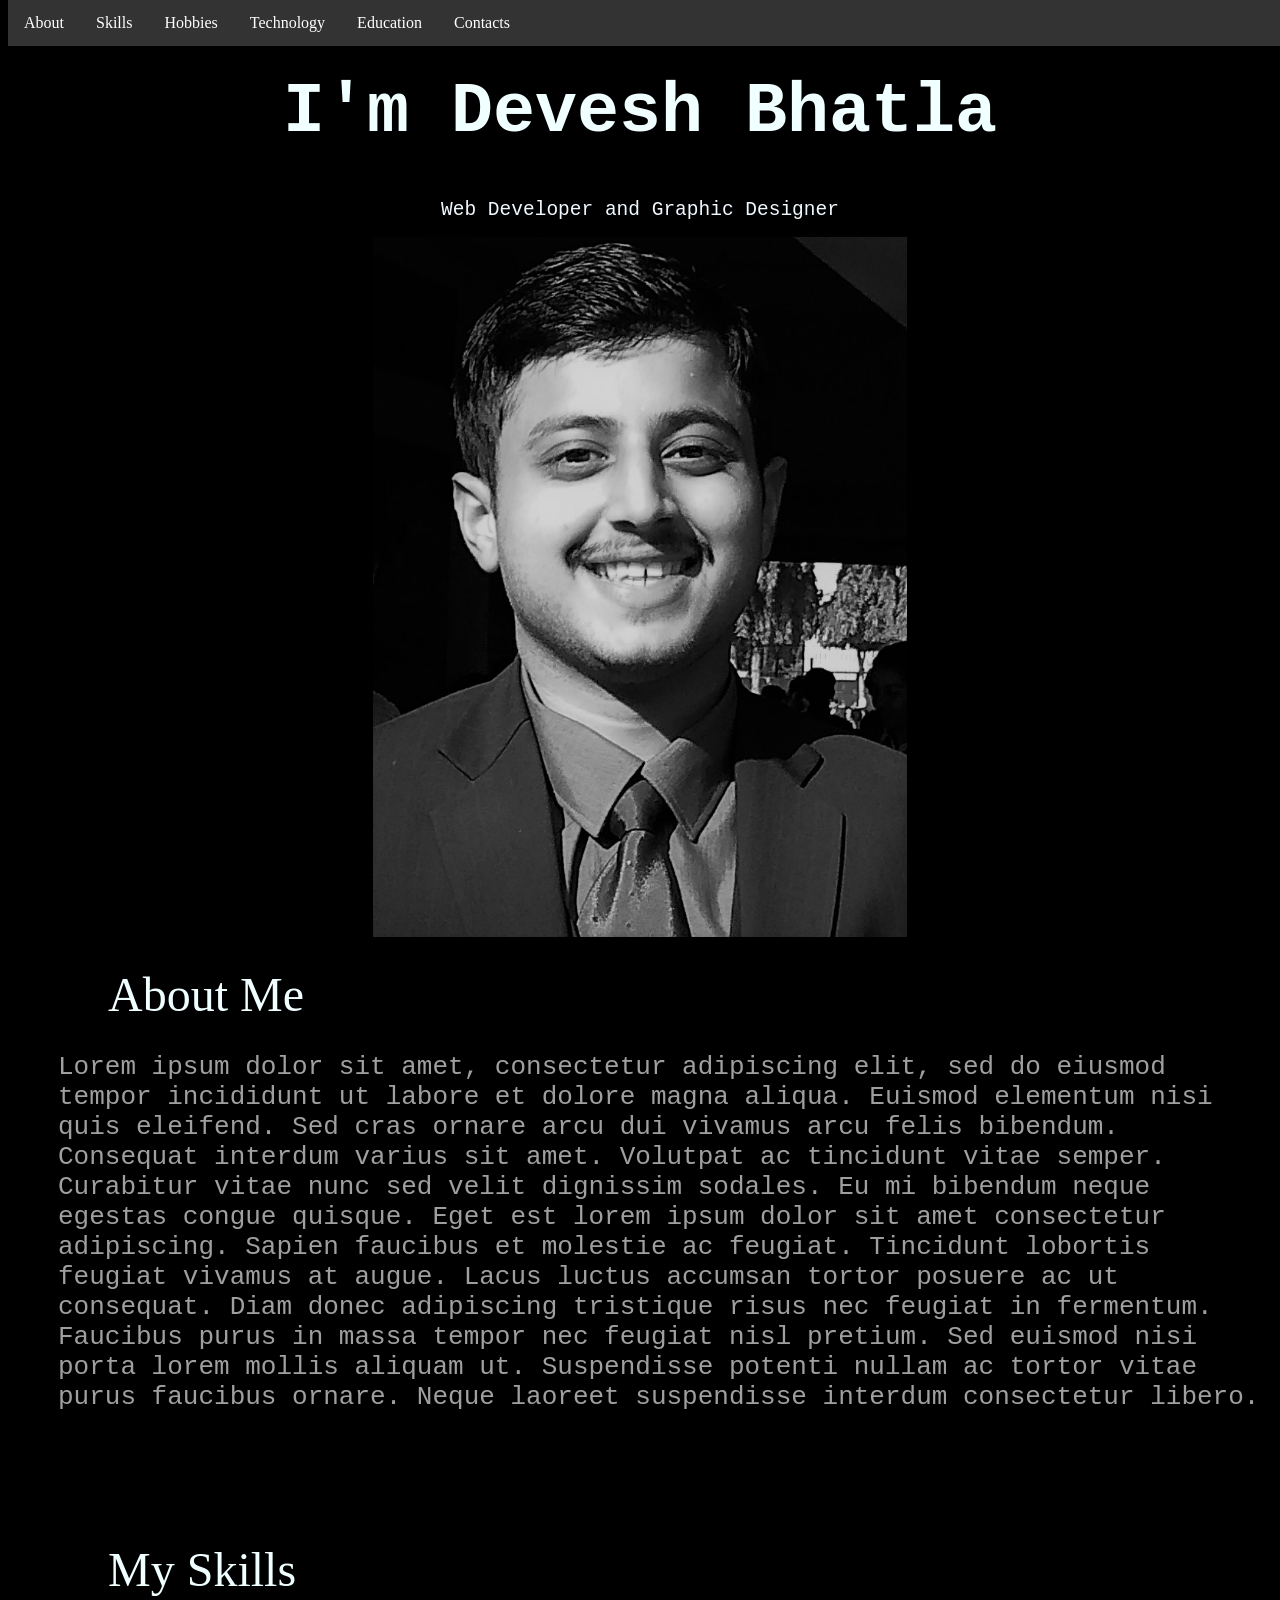
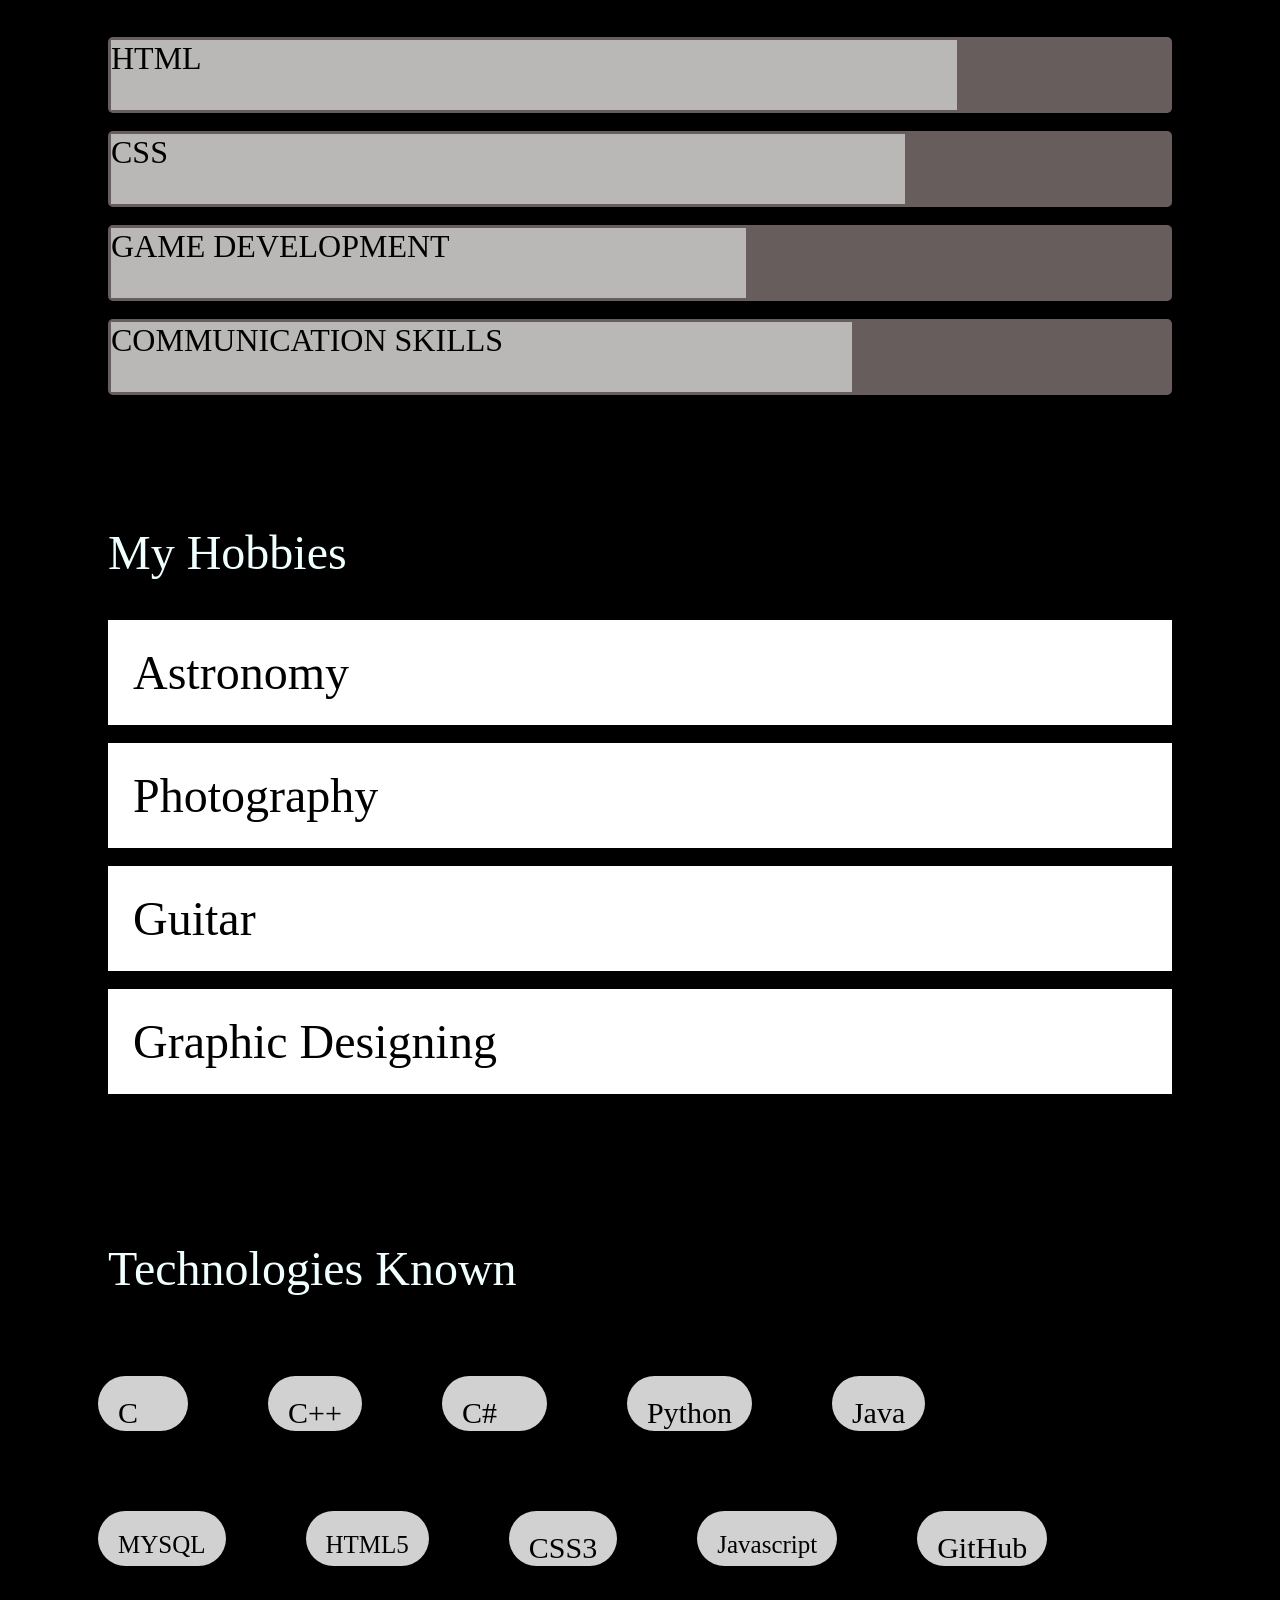
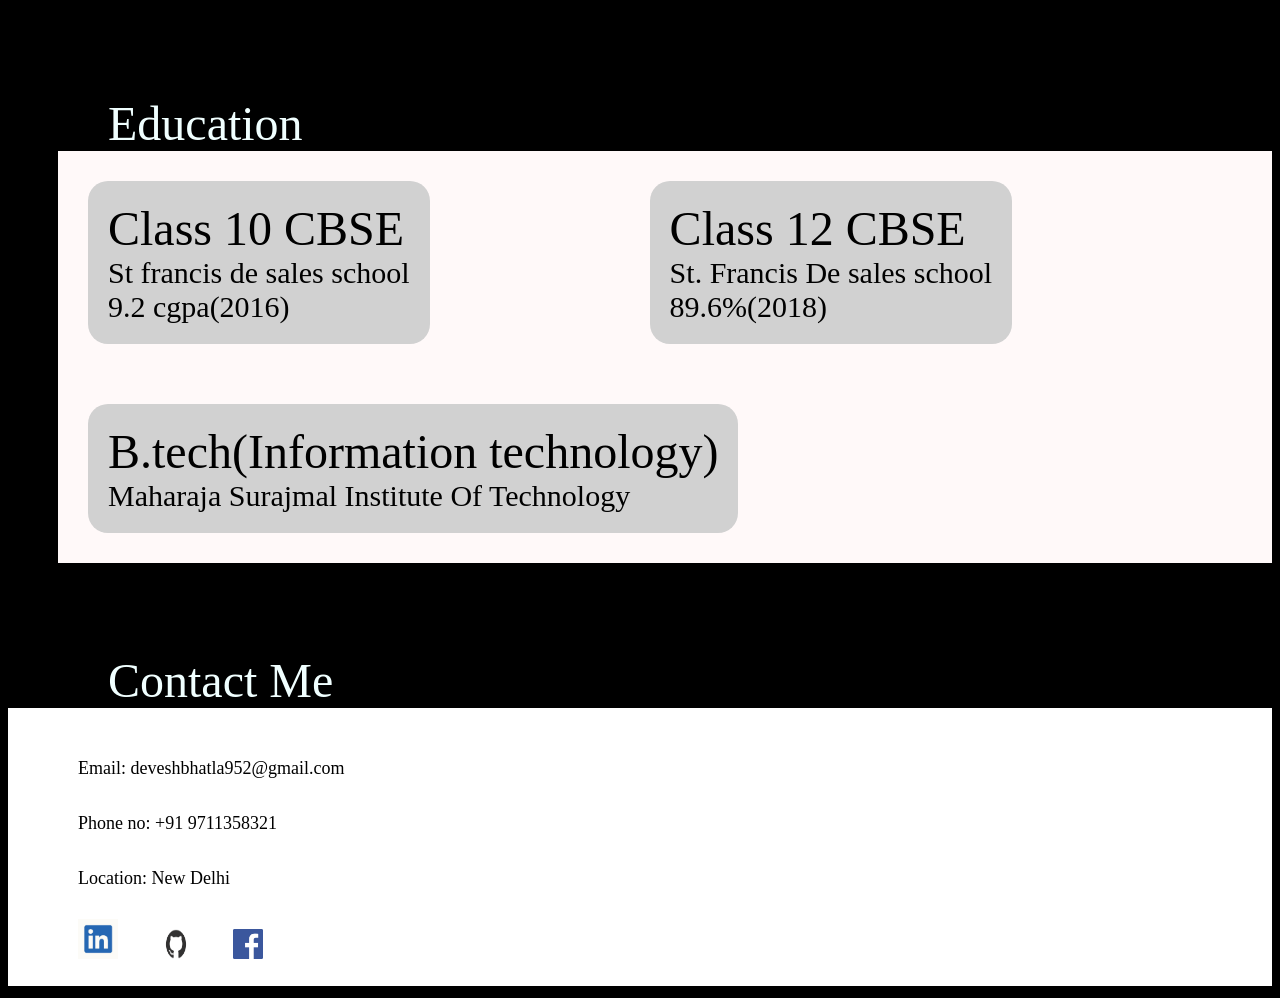
<file: index.html>
<html>
    <link rel="stylesheet" type=text/css href="new_makeover2.css">
    <Head>Helllo </Head>
  <!--<a href="#about" color="white"> <img src="aboutme.jpg" height="70" width="100"></a>
    <a href="#skills" color="white"> <img src="skills.jpg" height="70" width="100"></a>    
    
    <a href="#hobbies" color="white"> <img src="hobbies.jpg" height="70" width="100"></a>   
    
    <a href="#Technology" color="white"> <img src="Technologies.jpg"height="55" width="100"></a>
    

    
    <a href="#education" color="white"> <img src="education.jpg"height="70" width="100"></a>
    

    
    <a href="#contact" color="white"> <img src="contact.jpg" height="70" width="100"></a>
    
    -->
    
    <style>
ul {
  list-style-type: none;
  margin: 0;
  padding: 0;
  overflow: hidden;
  background-color: #333;
      position: fixed;
  top: 0;
  width: 100%;
}

li {
  float: left;
}

li a {
  display: block;
  color: white;
  text-align: center;
  padding: 14px 16px;
  text-decoration: none;
}

li a:hover {
  background-color: #111;
}
</style>
    <body>
    <ul>
  <li><a class="active" href="#about">About</a></li>
  <li><a href="#skills">Skills</a></li>
  <li><a href="#hobbies">Hobbies</a></li>
  <li><a href="#technology">Technology</a></li>
   <li><a href="#education">Education</a></li>
    <li><a href="#contact">Contacts</a></li>         
   
        </ul>
        
        <h1 class="head"><Center><font>I'm Devesh Bhatla</font></Center></h1>
    
        <h2 class="h2"><center>Web Developer and Graphic Designer</center></h2>
        
    </body>
    <center><img src="IMG_20190123_192142.jpg" alt="devesh" height="700px"> </center>
    <h3 class="h3" id="about"> <font size =7>About Me</font></h3>
    <div class="p1"><font size=6>Lorem ipsum dolor sit amet, consectetur adipiscing elit, sed do eiusmod tempor incididunt ut labore et dolore magna aliqua. Euismod elementum nisi quis eleifend. Sed cras ornare arcu dui vivamus arcu felis bibendum. Consequat interdum varius sit amet. Volutpat ac tincidunt vitae semper. Curabitur vitae nunc sed velit dignissim sodales. Eu mi bibendum neque egestas congue quisque. Eget est lorem ipsum dolor sit amet consectetur adipiscing. Sapien faucibus et molestie ac feugiat. Tincidunt lobortis feugiat vivamus at augue. Lacus luctus accumsan tortor posuere ac ut consequat. Diam donec adipiscing tristique risus nec feugiat in fermentum. Faucibus purus in massa tempor nec feugiat nisl pretium. Sed euismod nisi porta lorem mollis aliquam ut. Suspendisse potenti nullam ac tortor vitae purus faucibus ornare. Neque laoreet suspendisse interdum consectetur libero.


        </font>
    </div>
    <br>    <br>    <br>    <br>    <br>    


    
    <h4 class="h4" id="skills"> <font size=7>My Skills</font>    </h4>
    
    <div id="p1">
        <div><font size=6>HTML </font> </div>
    </div>
    <br>
    <div id="p2">
        <div><font size=6>CSS</font></div>
    </div>    
    <br>
    <div id="p3">
        <div><font size=6>GAME DEVELOPMENT</font></div>
    </div>
    <br>
    <div id="p4">
        <div><font size=6>COMMUNICATION SKILLS</font></div>
    </div>
    

<br>    <br>    <br>    <br>    <br>    

    
    <h4 class="h5" id="hobbies"> <font size=7>  My Hobbies     </font></h4>
    <div class="p2">
    <div id="p5"><font size=10> Astronomy</font></div><br>
   <div id="p5"><font size=10> Photography</font></div><br>
    <div id="p5"><font size=10> Guitar</font></div><br>
    <div id="p5"><font size=10> Graphic Designing</font></div><br>
    </div>
<br>    <br>    <br>    <br>    <br>        
    
    
    <h4 class="h6" id="technology"> <font size=7>Technologies Known</font></h4>
    
    
    <div class="flex-container">
   <div>C&emsp;      &emsp;</div>
   <div>C++</div>
    <div>C#&emsp;</div>
        <div>Python</div>
        <div> Java</div>
        
    </div>
    
    <div class="flex-container"><div style="font-size:25 ">MYSQL</div>
        <div style="font-size:25">HTML5</div><br>
        <div>CSS3</div>
        <div style="font-size:25" style="align-items: stretch" >Javascript</div>
        <div>GitHub</div>
    </div>
    <br>    <br>    <br>    <br>    <br>    

    
    
    
    
    <h7 class="h7" id="education"> <font size=7>Education</font></h7>
    
    <div class="flex-container2">
    <div>
        <font size=8>Class 10 CBSE </font>  <br>
    St francis de sales school<br> 
    9.2 cgpa(2016)    
    </div>
        &emsp;&emsp;&emsp;&emsp;&emsp;&emsp;&emsp;&emsp;&emsp;&emsp;
    <div>
        <font size=8>Class 12 CBSE</font><br>
    St. Francis De sales school<br>
    89.6%(2018)
     </div>
    
    
    </div>
    
    <div class="flex-container2">
    <div>
        <font size=8>B.tech(Information technology)</font>  <br>
    Maharaja Surajmal Institute Of Technology<br> 
  
        </div>
    
    </div>
    
    <br> <br> <br> <br> <br>   
    
    
    <h7 class="h8" id="contact"><font size=7>Contact Me</font>   </h7><br>
    
   <div class="flex-container3">
       <div> 
           <p><font size=4  >Email: deveshbhatla952@gmail.com
               </font>   <br><br>
               <font size=4>Phone no: +91 9711358321</font><br><br>
               <font size="4"> Location: New Delhi</font>
           </p>
            <a class="a1" href="https://www.linkedin.com/in/devesh-bhatla-14810697/"><img src="linkedin.png" width="40px" height="40px"></a>&emsp;
            <a class="a1" href="https://github.com/Deveshbhatla"><img src="github-mark.png" width="40px" height="30px"></a>&emsp;
           
           <a class="a1" href="https://www.facebook.com/devesh.bhatla"><img src= "facebooklogo.png"width="30px" height="30px"">
           </a>
           
        </div>
    </div>
    
</html>
</file>
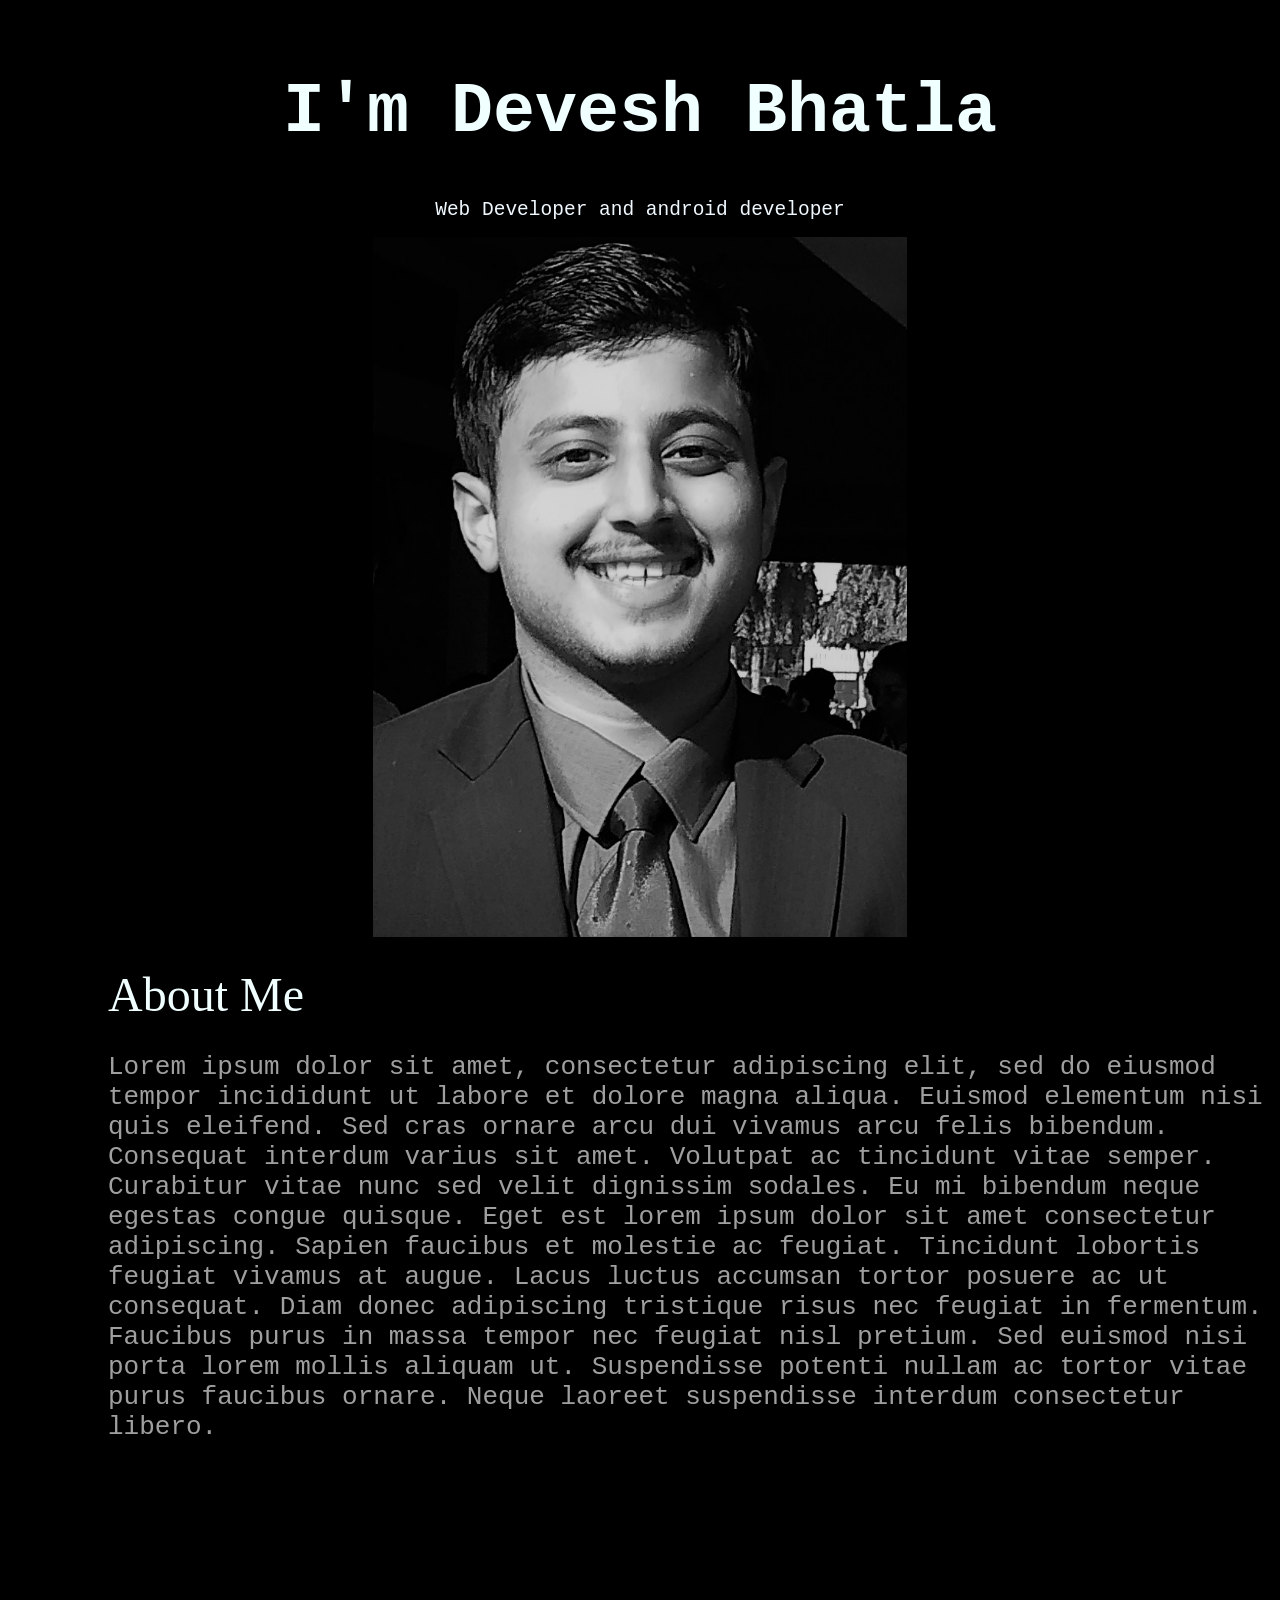
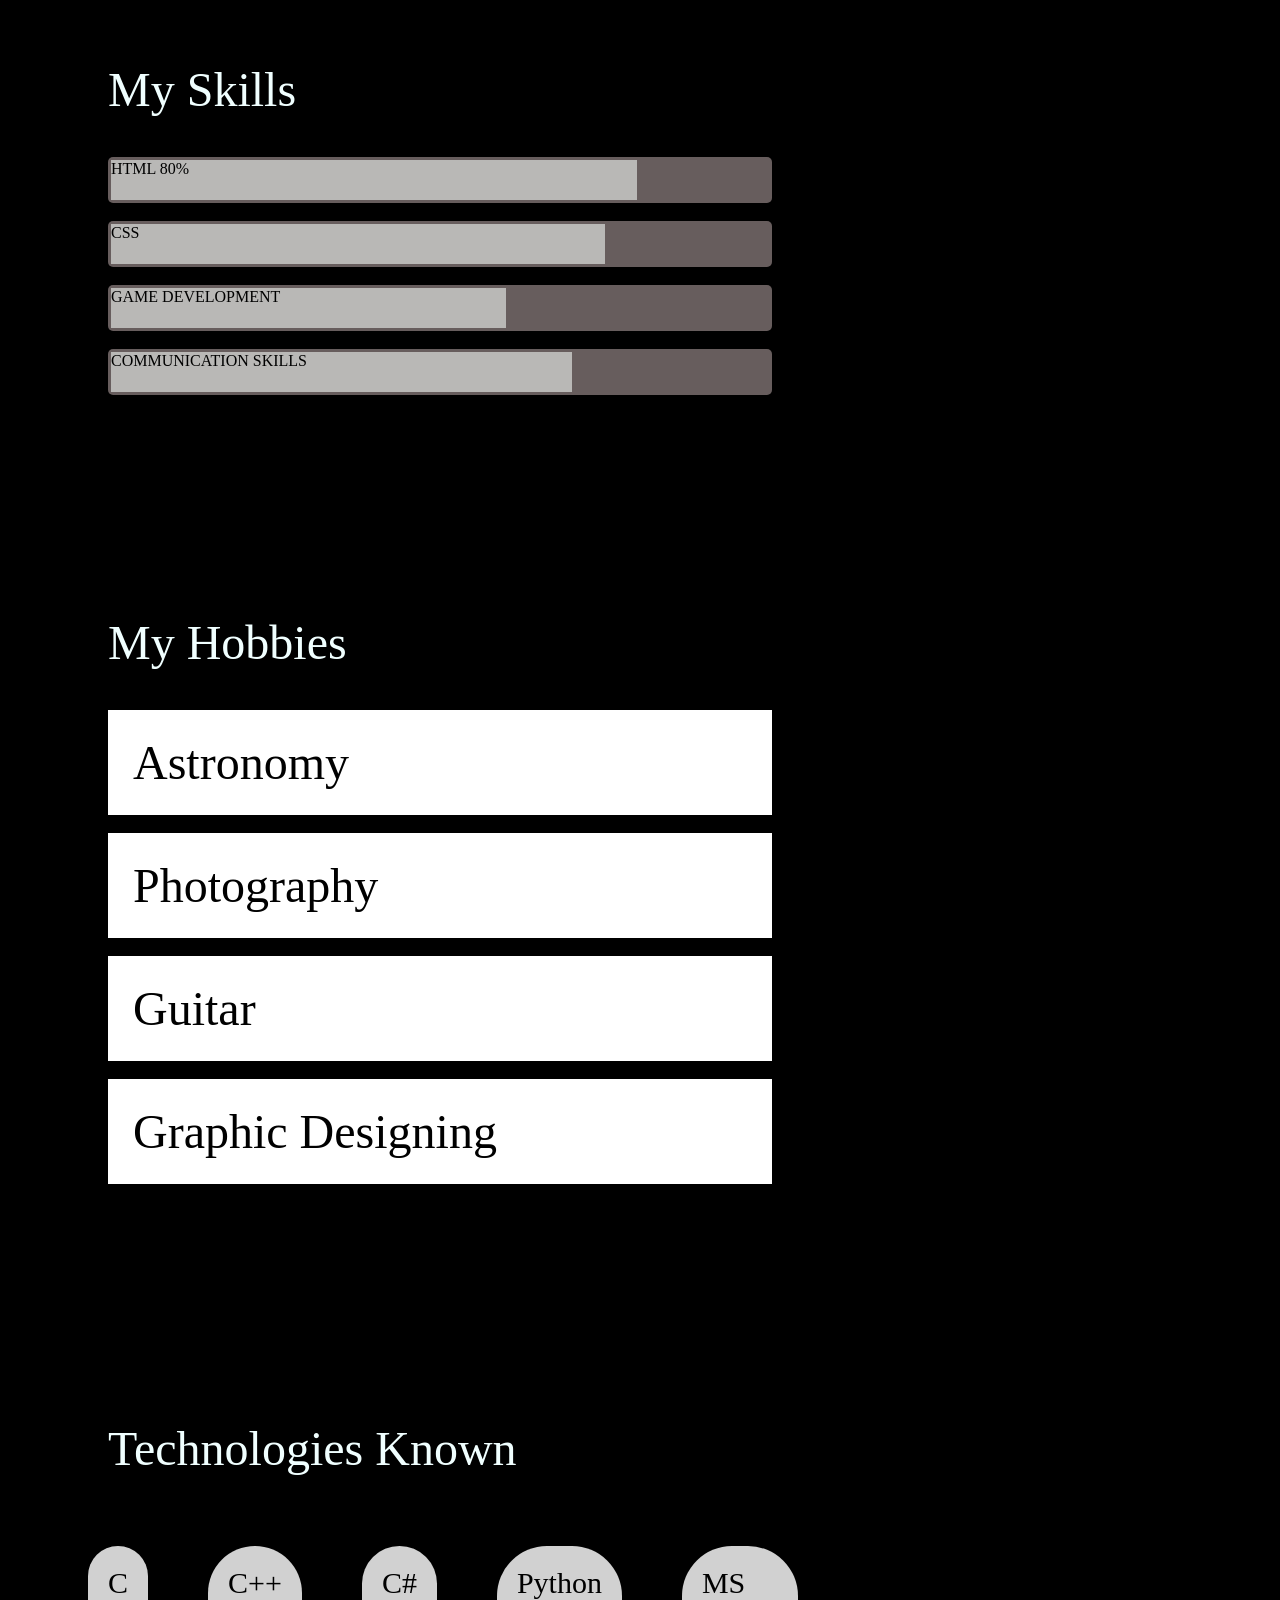
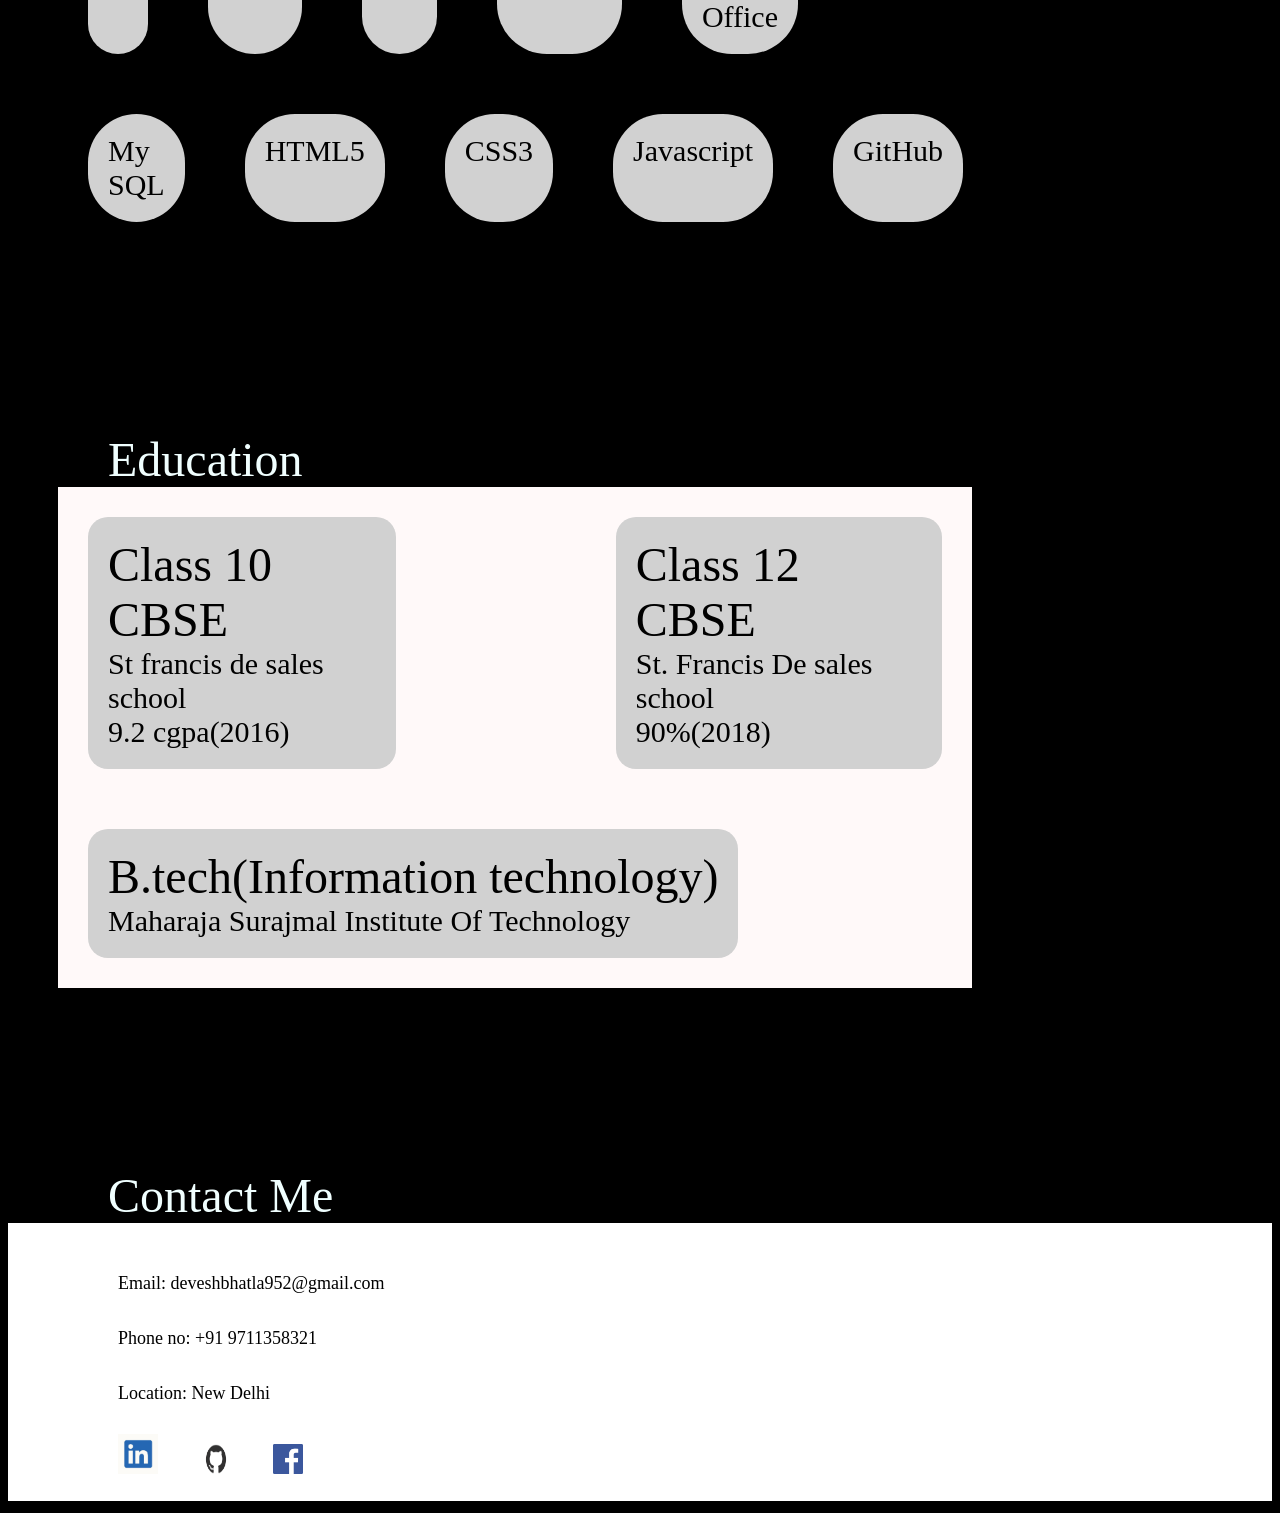
<file: NEW.html>
<html>
    <link rel="stylesheet" type=text/css href="new_makeover.css">
    <Head>Helllo </Head>
    <body>
    
        
        <h1 class="head"><Center><font>I'm Devesh Bhatla</font></Center></h1>
    
        <h2 class="h2"><center>Web Developer and android developer</center></h2>
        
    </body>
    <center><img src="IMG_20190123_192142.jpg" alt="devesh" height="700px"> </center>
    <h3 class="h3"+> <font size =7>About Me</font></h3>
    <div class="p1"><font size=6>Lorem ipsum dolor sit amet, consectetur adipiscing elit, sed do eiusmod tempor incididunt ut labore et dolore magna aliqua. Euismod elementum nisi quis eleifend. Sed cras ornare arcu dui vivamus arcu felis bibendum. Consequat interdum varius sit amet. Volutpat ac tincidunt vitae semper. Curabitur vitae nunc sed velit dignissim sodales. Eu mi bibendum neque egestas congue quisque. Eget est lorem ipsum dolor sit amet consectetur adipiscing. Sapien faucibus et molestie ac feugiat. Tincidunt lobortis feugiat vivamus at augue. Lacus luctus accumsan tortor posuere ac ut consequat. Diam donec adipiscing tristique risus nec feugiat in fermentum. Faucibus purus in massa tempor nec feugiat nisl pretium. Sed euismod nisi porta lorem mollis aliquam ut. Suspendisse potenti nullam ac tortor vitae purus faucibus ornare. Neque laoreet suspendisse interdum consectetur libero.


        </font>
    </div>
    <br>    <br>    <br>    <br>    <br>    <br>    <br>    <br>    <br>    <br>


    
    <h4 class="h4"> <font size=7>My Skills</font>    </h4>
    
    <div id="p1">
        <div>HTML  80% </div>
    </div>
    <br>
    <div id="p2">
        <div>CSS</div>
    </div>    
    <br>
    <div id="p3">
        <div>GAME DEVELOPMENT</div>
    </div>
    <br>
    <div id="p4">
        <div>COMMUNICATION SKILLS</div>
    </div>
    

<br>    <br>    <br>    <br>    <br>    <br>    <br>    <br>    <br>    <br>

    
    <h4 class="h5"> <font size=7>  My Hobbies     </font></h4>
    <div class="p2">
    <div id="p5"><font size=10> Astronomy</font></div><br>
   <div id="p5"><font size=10> Photography</font></div><br>
    <div id="p5"><font size=10> Guitar</font></div><br>
    <div id="p5"><font size=10> Graphic Designing</font></div><br>
    </div>
<br>    <br>    <br>    <br>    <br>    <br>    <br>    <br>    <br>    <br>    
    
    
    <h4 class="h6"> <font size=7>Technologies Known</font></h4>
    
    
    <div class="flex-container">
   <div>C </div>
   <div>C++</div>
    <div>C# </div>
        <div>Python</div>
        <div> MS Office</div>
        
    </div>
    
    <div class="flex-container"><div>My SQL</div>
        <div>HTML5</div><br>
        <div>CSS3</div>
        <div>Javascript</div>
        <div>GitHub</div>
    </div>
    <br>    <br>    <br>    <br>    <br>    <br>    <br>    <br>    <br>    <br>


    
    
    
    
    <h7 class="h7"> <font size=7>Education</font></h7>
    
    <div class="flex-container2">
    <div>
        <font size=8>Class 10 CBSE </font>  <br>
    St francis de sales school<br> 
    9.2 cgpa(2016)    
    </div>
        &emsp;&emsp;&emsp;&emsp;&emsp;&emsp;&emsp;&emsp;&emsp;&emsp;
    <div>
        <font size=8>Class 12 CBSE</font><br>
    St. Francis De sales school<br>
    90%(2018)
     </div>
    
    
    </div>
    
    <div class="flex-container2">
    <div>
        <font size=8>B.tech(Information technology)</font>  <br>
    Maharaja Surajmal Institute Of Technology<br> 
  
        </div>
    
    </div>
    
    <br> <br> <br> <br> <br> <br> <br> <br> <br> <br>  
    
    
    <h7 class="h8"><font size=7>Contact Me</font>   </h7><br>
    
   <div class="flex-container3">
       <div> 
           <p><font size=4  >Email: deveshbhatla952@gmail.com
               </font>   <br><br>
               <font size=4>Phone no: +91 9711358321</font><br><br>
               <font size="4"> Location: New Delhi</font>
           </p>
            <a class="a1" href="https://www.linkedin.com/in/devesh-bhatla-14810697/"><img src="linkedin.png" width="40px" height="40px"></a>&emsp;
            <a class="a1" href="https://github.com/Deveshbhatla"><img src="github-mark.png" width="40px" height="30px"></a>&emsp;
           
           <a class="a1" href="https://www.facebook.com/devesh.bhatla"><img src= "facebooklogo.png"width="30px" height="30px"">
           </a>
           
        </div>
    </div>
    
</html>
</file>
<file: new_makeover2.css>
body{
  
  position: relative;
  background-color: black;
}
img {
    color:black;
   
    background-blend-mode:lighten;
}
.head
{
    font-family: monospace;
    font-size: 70;
        color: azure;
    font-weight:bolder;
    
}
.h2
{
    font-family:monospace;
    color:aliceblue;
    font-weight:100;
}
.h3
{margin-left: 100px;
    color: azure;
        font-weight:lighter;
    font-size:30;
    bottom: 10px;
    
       }
.p1
{color:#9f9f9f;
 margin-left: 50px;   
margin-right: 00px;
font-family:monospace
}
.h4
{   margin-left: 100px;
     color: azure;
        font-weight:500;
    font-size:30;
    bottom: 10px;
    
}

#p1{
    margin-left: 100px;
    margin-right: 100px;
  background-color: #675d5d;
  border-radius: 05px;
  /* (height of inner div) / 2 + padding */
  padding: 3px;
}

#p1>div {
  background-color: #b9b8b6;
  width: 80%;
  /* Adjust with JavaScript */
  height: 70px;
  border-radius: 0px;
}
#p2{
    margin-left: 100px;
  background-color: #675d5d;
        margin-right: 100px;

  border-radius: 05px;
  /* (height of inner div) / 2 + padding */
  padding: 3px;
}

#p2>div {
  background-color: #b9b8b6;
  width: 75%;
  /* Adjust with JavaScript */
  height: 70px;
  border-radius: 0px;
}

#p3{
    margin-left: 100px;
  background-color: #675d5d;
        margin-right: 100px;

  border-radius: 05px;
  /* (height of inner div) / 2 + padding */
  padding: 3px;
}

#p3>div {
  background-color: #b9b8b6;
  width: 60%;
  /* Adjust with JavaScript */
  height: 70px;
  border-radius: 0px;
}
#p4{
    margin-left: 100px;
  background-color: #675d5d;
        margin-right: 100px;

  border-radius: 05px;
  padding: 3px;
}

#p4>div {
  background-color: #b9b8b6;
  width: 70%;
  /* Adjust with JavaScript */
  height: 70px;
  border-radius: 0px;
}
.h5
{
    
     margin-left: 100px;
     color: azure;
        font-weight:500;
    font-size:30;
    bottom: 10px
}
#p5
{
   margin-left: 100px;
  background-color: #ffffff;
        margin-right: 100px;
padding: 25px;  
}
.h6
{
    
     margin-left: 100px;
     color: azure;
        font-weight:500;
    font-size:30;
    bottom: 10px;
}

.flex-container {
  display: flex;
  background-color: #000000;
    margin-left: 50px;margin-right: 500px;
    
}

.flex-container > div {
  background-color: #d1d1d1;
  margin: 40px;
  padding: 20px;
  font-size: 30px;
    height: 15;
    border-radius:50px;
    width: 700;
}

.h7
{
    
     margin-left: 100px;
     color: azure;
        font-weight:500;
    font-size:30;
    bottom: 10px;
}
.flex-container2 {
  display: flex;
  background-color: #fff9f9;
    margin-left: 50px;
    margin-right: 00;
    
}

.flex-container2 > div {
  background-color: #d1d1d1;
  margin: 30px;
  padding: 20px;
  font-size: 30px;
  border-radius: 20px;
}

.h8
{
    margin-left: 100px;
    color: azure;
    font-weight:lighter;
    font-size:30;
    bottom: 10px;
    
}
.flex-container3 {
  display: flex;
  background-color: #ffffff;
    margin-left: 0px;
    
    
}

.flex-container3 > div {
  background-color: #ffffff;
  padding: 20px;
  font-size: 30px;
  margin-left: 50px;
}
</file>
<file: new_makeover.css>
body{
  
  position: relative;
  background-color: black;
}
img {
    color:black;
   
    background-blend-mode:lighten;
}
.head
{
    font-family: monospace;
    font-size: 70;
        color: azure;
    font-weight:bolder;
    
}
.h2
{
    font-family:monospace;
    color:aliceblue;
    font-weight:100;
}
.h3
{margin-left: 100px;
    color: azure;
        font-weight:lighter;
    font-size:30;
    bottom: 10px;
    
       }
.p1
{color:#9f9f9f;
 margin-left: 100px;   
margin-right: 00px;
font-family:monospace
}
.h4
{   margin-left: 100px;
     color: azure;
        font-weight:500;
    font-size:30;
    bottom: 10px;
    
}

#p1{
    margin-left: 100px;
    margin-right: 500px;
  background-color: #675d5d;
  border-radius: 05px;
  /* (height of inner div) / 2 + padding */
  padding: 3px;
}

#p1>div {
  background-color: #b9b8b6;
  width: 80%;
  /* Adjust with JavaScript */
  height: 40px;
  border-radius: 0px;
}
#p2{
    margin-left: 100px;
  background-color: #675d5d;
        margin-right: 500px;

  border-radius: 05px;
  /* (height of inner div) / 2 + padding */
  padding: 3px;
}

#p2>div {
  background-color: #b9b8b6;
  width: 75%;
  /* Adjust with JavaScript */
  height: 40px;
  border-radius: 0px;
}

#p3{
    margin-left: 100px;
  background-color: #675d5d;
        margin-right: 500px;

  border-radius: 05px;
  /* (height of inner div) / 2 + padding */
  padding: 3px;
}

#p3>div {
  background-color: #b9b8b6;
  width: 60%;
  /* Adjust with JavaScript */
  height: 40px;
  border-radius: 0px;
}
#p4{
    margin-left: 100px;
  background-color: #675d5d;
        margin-right: 500px;

  border-radius: 05px;
  /* (height of inner div) / 2 + padding */
  padding: 3px;
}

#p4>div {
  background-color: #b9b8b6;
  width: 70%;
  /* Adjust with JavaScript */
  height: 40px;
  border-radius: 0px;
}
.h5
{
    
     margin-left: 100px;
     color: azure;
        font-weight:500;
    font-size:30;
    bottom: 10px
}
#p5
{
   margin-left: 100px;
  background-color: #ffffff;
        margin-right: 500px;
padding: 25px;  
}
.h6
{
    
     margin-left: 100px;
     color: azure;
        font-weight:500;
    font-size:30;
    bottom: 10px;
}

.flex-container {
  display: flex;
  background-color: #000000;
    margin-left: 50px;margin-right: 500px;
    
}

.flex-container > div {
  background-color: #d1d1d1;
  margin: 30px;
  padding: 20px;
  font-size: 30px;
    border-radius:50px;
}

.h7
{
    
     margin-left: 100px;
     color: azure;
        font-weight:500;
    font-size:30;
    bottom: 10px;
}
.flex-container2 {
  display: flex;
  background-color: #fff9f9;
    margin-left: 50px;
    margin-right: 300;
    
}

.flex-container2 > div {
  background-color: #d1d1d1;
  margin: 30px;
  padding: 20px;
  font-size: 30px;
  border-radius: 20px;
}

.h8
{
    margin-left: 100px;
    color: azure;
    font-weight:lighter;
    font-size:30;
    bottom: 10px;
    
}
.flex-container3 {
  display: flex;
  background-color: #ffffff;
    margin-left: 0px;
    margin-right: ;
    
}

.flex-container3 > div {
  background-color: #ffffff;
  padding: 20px;
  font-size: 30px;
  margin-left: 90px;
}
</file>
